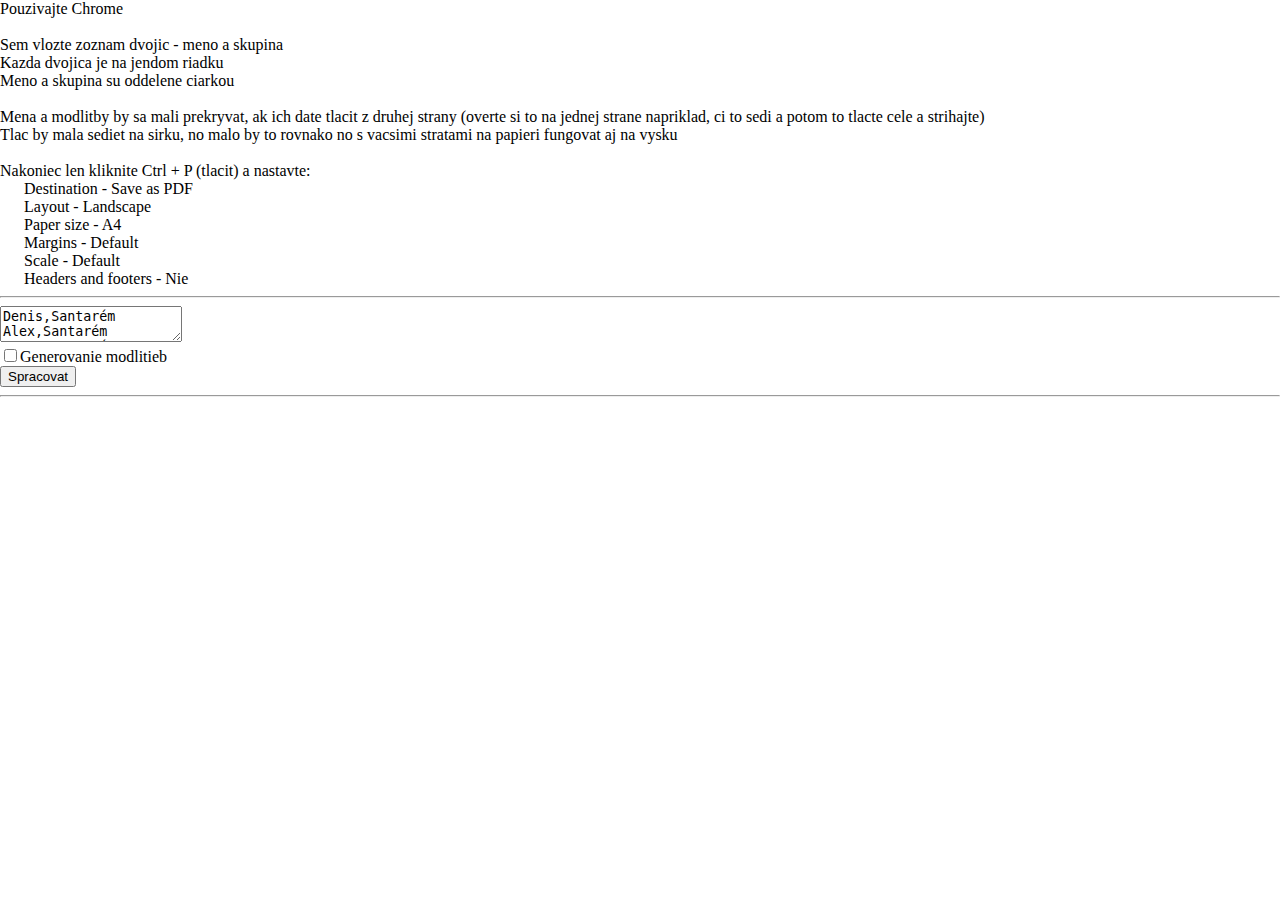
<file: index.html>
<!doctype html>
<html lang="en">
<head>
  <meta charset="utf-8">

  <title>Menovky na tabor</title>
  <meta name="description" content="Menovky na tabor">
  <meta name="author" content="OdkoPP">

  <link rel="stylesheet" href="styles.css">
  <link rel="stylesheet" media="print" href="print-styles.css">
</head>

<body>
  <div class="input-data">
    Pouzivajte Chrome
    <br>
    <br>
    Sem vlozte zoznam dvojic - meno a skupina
    <br>
    Kazda dvojica je na jendom riadku
    <br>
    Meno a skupina su oddelene ciarkou
    <br>
    <br>
    Mena a modlitby by sa mali prekryvat, ak ich date tlacit z druhej strany (overte si to na jednej strane napriklad, ci to sedi a potom to tlacte cele a strihajte)
    <br>
    Tlac by mala sediet na sirku, no malo by to rovnako no s vacsimi stratami na papieri fungovat aj na vysku
    <br>
    <br>
    Nakoniec len kliknite Ctrl + P (tlacit) a nastavte:
    <br> &nbsp; &nbsp; &nbsp; Destination - Save as PDF
    <br> &nbsp; &nbsp; &nbsp; Layout - Landscape
    <br> &nbsp; &nbsp; &nbsp; Paper size - A4
    <br> &nbsp; &nbsp; &nbsp; Margins - Default
    <br> &nbsp; &nbsp; &nbsp; Scale - Default
    <br> &nbsp; &nbsp; &nbsp; Headers and footers - Nie
    <br>
    <hr>
    <textarea>Denis,Santarém
Alex,Santarém
Bruno,Santarém
Martin,Santarém
Peter,Santarém
Patrik,Santarém
Peťka,Santarém
Simonka,Santarém
Emka,Santarém
Vaneska,Santarém
Julka,Santarém
Karolínka,Santarém
Rišo,Porto
Marko,Porto
Patrik,Porto
Alex,Porto
Paľo,Porto
Miška,Porto
Miriam,Porto
Laura,Porto
Adelka,Porto
Peťka,Porto
Adelka,Porto
Zuzka,Porto
Timur,Porto
Milan,Aveiro
Samko,Aveiro
Dávid,Aveiro
Maxim,Aveiro
Juraj,Aveiro
Samko,Aveiro
Alex,Aveiro
Sonka,Aveiro
Agátka,Aveiro
Bianka,Aveiro
Zinka,Aveiro
Sofia,Aveiro
Rebeka,Aveiro
Patrik,Guarda
Dominik,Guarda
Matej,Guarda
Tomáš,Guarda
Jakub,Guarda
Adelka,Guarda
Julka,Guarda
Ester,Guarda
Janka,Guarda
Katka,Guarda
Veronika,Guarda
11 ročné dievča,Guarda
Rišo,Faro
Tomáš,Faro
Ferko,Faro
Jánko,Faro
Kristián,Faro
Liliana,Faro
Sofia,Faro
Tamarka,Faro
Karin,Faro
Kristínka,Faro
Viky,Faro
Majka,Faro
Šimon,Evora
Nikolas,Evora
Peťo,Evora
Teodor,Evora
Oliver,Evora
Viky,Evora
Emaka,Evora
Ivka,Evora
Klaudia,Evora
Klárka,Evora
Dorotka,Evora
Sárka,Evora
Maťo,Braga
Juraj,Braga
Adam,Braga
Martin,Braga
Oliver,Braga
Sofia,Braga
Zuzka,Braga
Ella,Braga
Petronelka,Braga
Magdalénka,Braga
Danielka,Braga
Sárka,Braga
Oliver,Beja
Tobiáš,Beja
Adrián,Beja
Samko,Beja
Jakub,Beja
Petranka,Beja
Karin,Beja
Nelka,Beja
Sárka,Beja
Vivien,Beja
Anka,Beja
Žofka,Beja
Lucka,Animátor
Danko,Animátor
Natálka,Animátor
Matúš,Animátor
Peťka,Animátor
Dávid,Animátor
Rút,Animátor
Tobi,Animátor
Adam,Animátor
Natal,Animátor
Lukáš,Animátor
Matúš,Animátor
Sima,Animátor
Kamil,Animátor
Eliška,Animátor
Daniel,Animátor
Tadeáš,Animátor
Anna,Animátor
Biba,Animátor
Dávid,Animátor
Majka,Animátor
Miška,Animátor
Adam,Animátor
Monika,Animátor
Paťo,Animátor
Mišo,Animátor
Rolo,Animátor
Norika,Animátor
Ďuri,Animátor
Saška,Animátor
Ondro,DJ
Aďo,Moderátor
Dano,Moderátor
Rišo,Fotograf
Ľubo,Vedúci tábora
Dominik,Salezián</textarea>
    <br>
    <input type="checkbox" class="is-prayer" >Generovanie modlitieb
    <br>
    <button onclick="createCards();">Spracovat</button>
    <hr>
  </div>

  <div class="container"></div>

  <script src="jquery-3.5.1.min.js"></script>
  <script>
    function createCards() {
      const peopleData = $('.input-data textarea').val();
      const processedPeopleData = peopleData.split('\n').map(e => e.split(','));
      const isPrayer = $('.is-prayer').prop('checked');
      const prayer = `Klaniam sa ti, môj Bože a milujem ťa celým srdcom. Ďakujem Ti, že si ma stvoril a urobil kresťanom a že si ma túto noc zachoval v zdraví a v milosti. Obetujem Ti všetky svoje myšlienky, slová a skutky v tomto novom dni. Daj, nech sú na Tvoju česť a slávu a mne na spásu. Chráň ma od hriechu a od všetkého zla. Tvoja milosť nech je vždy so mnou i s mojimi drahými. Amen.`
      const prayerHeader = 'Ranná modlitba';

      $('.container').empty();

      processedPeopleData.forEach(person => {
        if (isPrayer) {
          $('.container')
          .append(
            `<div class="card-container" style="text-align: center; float: right !important">
              <div class="prayer-container">
                <div class="prayer-header">${prayerHeader}</div>
                <div class="prayer-body">${prayer}</div>
              </div>
            </div>`
          );
        } else {
          $('.container')
          .append(
            `<div class="card-container">
                <img class="card-main-image" src="main_img.jpg">
                <div class="card-group-name">
                  ${person[1]}
                </div>
                <div class="card-person-name">
                  ${person[0]}
                </div>
            </div>`
          );
        }
      });
    }
  </script>
</body>
</html>
</file>
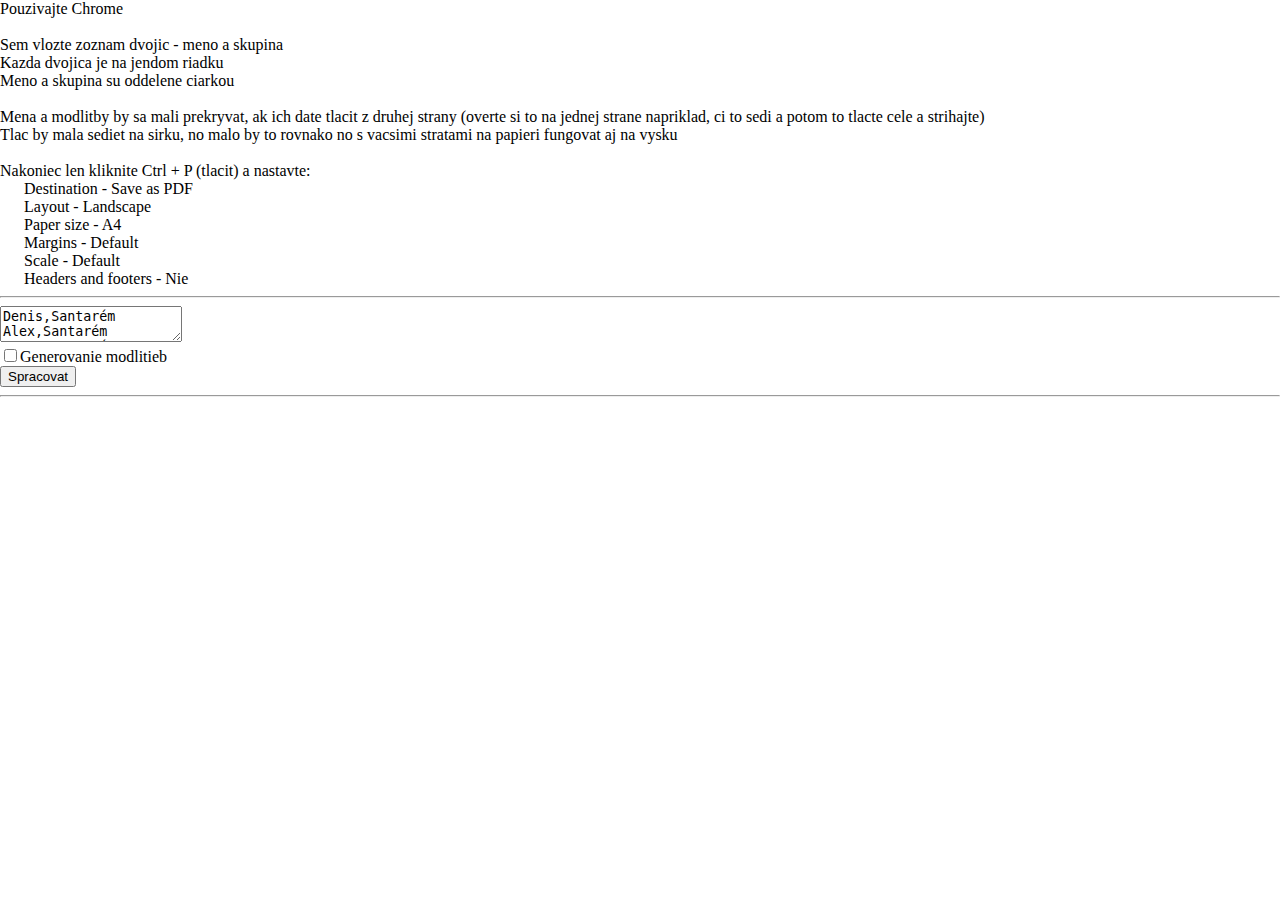
<file: menovky/index.html>
<!doctype html>
<html lang="en">
<head>
  <meta charset="utf-8">

  <title>Menovky na tabor</title>
  <meta name="description" content="Menovky na tabor">
  <meta name="author" content="OdkoPP">

  <link rel="stylesheet" href="styles.css">
  <link rel="stylesheet" media="print" href="print-styles.css">
</head>

<body>
  <div class="input-data">
    Pouzivajte Chrome
    <br>
    <br>
    Sem vlozte zoznam dvojic - meno a skupina
    <br>
    Kazda dvojica je na jendom riadku
    <br>
    Meno a skupina su oddelene ciarkou
    <br>
    <br>
    Mena a modlitby by sa mali prekryvat, ak ich date tlacit z druhej strany (overte si to na jednej strane napriklad, ci to sedi a potom to tlacte cele a strihajte)
    <br>
    Tlac by mala sediet na sirku, no malo by to rovnako no s vacsimi stratami na papieri fungovat aj na vysku
    <br>
    <br>
    Nakoniec len kliknite Ctrl + P (tlacit) a nastavte:
    <br> &nbsp; &nbsp; &nbsp; Destination - Save as PDF
    <br> &nbsp; &nbsp; &nbsp; Layout - Landscape
    <br> &nbsp; &nbsp; &nbsp; Paper size - A4
    <br> &nbsp; &nbsp; &nbsp; Margins - Default
    <br> &nbsp; &nbsp; &nbsp; Scale - Default
    <br> &nbsp; &nbsp; &nbsp; Headers and footers - Nie
    <br>
    <hr>
    <textarea>Denis,Santarém
Alex,Santarém
Bruno,Santarém
Martin,Santarém
Peter,Santarém
Patrik,Santarém
Peťka,Santarém
Simonka,Santarém
Emka,Santarém
Vaneska,Santarém
Julka,Santarém
Karolínka,Santarém
Rišo,Porto
Marko,Porto
Patrik,Porto
Alex,Porto
Paľo,Porto
Miška,Porto
Miriam,Porto
Laura,Porto
Adelka,Porto
Peťka,Porto
Adelka,Porto
Zuzka,Porto
Timur,Porto
Milan,Aveiro
Samko,Aveiro
Dávid,Aveiro
Maxim,Aveiro
Juraj,Aveiro
Samko,Aveiro
Alex,Aveiro
Sonka,Aveiro
Agátka,Aveiro
Bianka,Aveiro
Zinka,Aveiro
Sofia,Aveiro
Rebeka,Aveiro
Patrik,Guarda
Dominik,Guarda
Matej,Guarda
Tomáš,Guarda
Jakub,Guarda
Adelka,Guarda
Julka,Guarda
Ester,Guarda
Janka,Guarda
Katka,Guarda
Veronika,Guarda
11 ročné dievča,Guarda
Rišo,Faro
Tomáš,Faro
Ferko,Faro
Jánko,Faro
Kristián,Faro
Liliana,Faro
Sofia,Faro
Tamarka,Faro
Karin,Faro
Kristínka,Faro
Viky,Faro
Majka,Faro
Šimon,Evora
Nikolas,Evora
Peťo,Evora
Teodor,Evora
Oliver,Evora
Viky,Evora
Emaka,Evora
Ivka,Evora
Klaudia,Evora
Klárka,Evora
Dorotka,Evora
Sárka,Evora
Maťo,Braga
Juraj,Braga
Adam,Braga
Martin,Braga
Oliver,Braga
Sofia,Braga
Zuzka,Braga
Ella,Braga
Petronelka,Braga
Magdalénka,Braga
Danielka,Braga
Sárka,Braga
Oliver,Beja
Tobiáš,Beja
Adrián,Beja
Samko,Beja
Jakub,Beja
Petranka,Beja
Karin,Beja
Nelka,Beja
Sárka,Beja
Vivien,Beja
Anka,Beja
Žofka,Beja
Lucka,Animátor
Danko,Animátor
Natálka,Animátor
Matúš,Animátor
Peťka,Animátor
Dávid,Animátor
Rút,Animátor
Tobi,Animátor
Adam,Animátor
Natal,Animátor
Lukáš,Animátor
Matúš,Animátor
Sima,Animátor
Kamil,Animátor
Eliška,Animátor
Daniel,Animátor
Tadeáš,Animátor
Anna,Animátor
Biba,Animátor
Dávid,Animátor
Majka,Animátor
Miška,Animátor
Adam,Animátor
Monika,Animátor
Paťo,Animátor
Mišo,Animátor
Rolo,Animátor
Norika,Animátor
Ďuri,Animátor
Saška,Animátor
Ondro,DJ
Aďo,Moderátor
Dano,Moderátor
Rišo,Fotograf
Ľubo,Vedúci tábora
Dominik,Salezián</textarea>
    <br>
    <input type="checkbox" class="is-prayer" >Generovanie modlitieb
    <br>
    <button onclick="createCards();">Spracovat</button>
    <hr>
  </div>

  <div class="container"></div>

  <script src="../lib/jquery-3.5.1.min.js"></script>
  <script>
    function createCards() {
      const peopleData = $('.input-data textarea').val();
      const processedPeopleData = peopleData.split('\n').map(e => e.split(','));
      const isPrayer = $('.is-prayer').prop('checked');
      const prayer = `Klaniam sa ti, môj Bože a milujem ťa celým srdcom. Ďakujem Ti, že si ma stvoril a urobil kresťanom a že si ma túto noc zachoval v zdraví a v milosti. Obetujem Ti všetky svoje myšlienky, slová a skutky v tomto novom dni. Daj, nech sú na Tvoju česť a slávu a mne na spásu. Chráň ma od hriechu a od všetkého zla. Tvoja milosť nech je vždy so mnou i s mojimi drahými. Amen.`
      const prayerHeader = 'Ranná modlitba';

      $('.container').empty();

      processedPeopleData.forEach(person => {
        if (isPrayer) {
          $('.container')
          .append(
            `<div class="card-container" style="text-align: center; float: right !important; border">
              <div class="prayer-container">
                <div class="prayer-header">${prayerHeader}</div>
                <div class="prayer-body">${prayer}</div>
              </div>
            </div>`
          );
        } else {
          $('.container')
          .append(
            `<div class="card-container" style="border-color: black">
                <img class="card-main-image" src="main_img.jpg">
                <div class="card-group-name">
                  ${person[1]}
                </div>
                <div class="card-person-name">
                  ${person[0]}
                </div>
            </div>`
          );
        }
      });
    }
  </script>
</body>
</html>
</file>
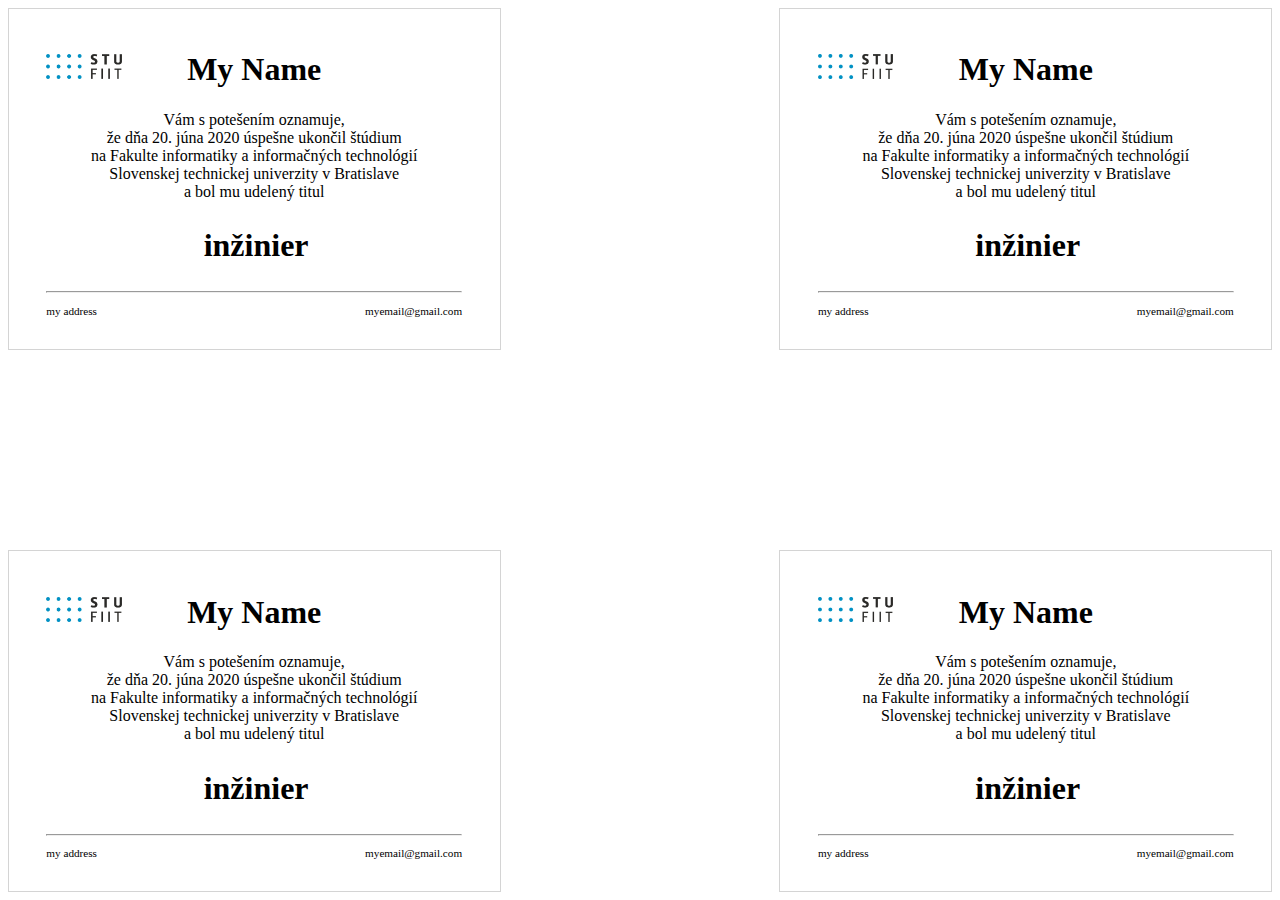
<file: oznamenie_o_promovani/index.html>
<!doctype html>
<html lang="en">
<head>
  <meta charset="utf-8">

  <title>Oznamenie o promovani</title>
  <meta name="description" content="Menovky na tabor">
  <meta name="author" content="OdkoPP">

  <link rel="stylesheet" href="styles.css">
  <link rel="stylesheet" media="print" href="print-styles.css">
</head>

<body>
  <div class="container"></div>

  <script src="../lib/jquery-3.5.1.min.js"></script>
  <script>
    function createCards() {
      $('.container').empty();

      [...Array(4)].map( e => {
        $('.container')
          .append(
            `<div class="card-container" style="text-align: center; float: left !important">
              <div>
                <div class="faculty-logo">
                  <img src="./fiit_logo.jpg">
                </div>
                <div class="person-name">My Name</div>
                <div class="announcement">
                Vám s potešením oznamuje,
                <br>
                že dňa 20. júna 2020 úspešne ukončil štúdium
                <br>
                na Fakulte informatiky a informačných technológií
                <br>
                Slovenskej technickej univerzity v Bratislave
                <br>
                a bol mu udelený titul</div>
                <div class="degree">inžinier</div>
                <hr>
                <div class="address">my address</div>
                <div class="email">myemail@gmail.com</div>
              </div>
            </div>`
          );
      });
    }

    $( document ).ready(createCards);
  </script>
</body>
</html>
</file>
<file: styles.css>
/* Nastavenie okrajov strany pri tlaceni */
@page {margin: 10mm}

body, html {
    margin: 0;
    padding: 0;
}

.container {
    width: 100%;
    height: 100%;
}

/* Menovka - zakladny rozmer a zobrazenie */
.card-container {
    width: 90mm;
    height: 60mm;
    position: relative;
    float: left;
    border: 1px solid whitesmoke;
    /* Aby sa menovka pri tlaceni neodsekla na konci strany */
    page-break-inside: avoid;
    font-family: "Comic Sans MS", cursive, sans-serif;
}

/* Obrazok na menovke */
.card-container > .card-main-image {
    width: 70%;
    padding-top: 2mm;
    padding-left: 1cm;
}

/* Nazov skupinky */
.card-container > .card-group-name {
    position: absolute;
    top: 35mm;
    left: 45mm;
    padding-top: 2mm;
    font-size: 24px;
}

/* Meno osoby */
.card-container > .card-person-name {
    position: absolute;
    top: 45mm;
    left: 0;
    width: 100%;
    text-align: center;
    padding-top: 2mm;
    font-size: 30px;
}

.card-container > .prayer-container {
    height: 100%;
    padding: 3mm;
}

.card-container .prayer-header {
    margin-bottom: 2mm;
    font-size: 20px;
    font-weight: bold;
}

.card-container .prayer-body {
    font-size: 14px;
}
</file>
<file: print-styles.css>
.input-data {
    display: none !important;
}
</file>
<file: menovky/styles.css>
/* Nastavenie okrajov strany pri tlaceni */
@page {margin: 10mm}

body, html {
    margin: 0;
    padding: 0;
}

.container {
    width: 100%;
    height: 100%;
}

/* Menovka - zakladny rozmer a zobrazenie */
.card-container {
    width: 90mm;
    height: 60mm;
    position: relative;
    float: left;
    border: 1px solid whitesmoke;
    /* Aby sa menovka pri tlaceni neodsekla na konci strany */
    page-break-inside: avoid;
    font-family: "Comic Sans MS", cursive, sans-serif;
}

/* Obrazok na menovke */
.card-container > .card-main-image {
    width: 70%;
    padding-top: 2mm;
    padding-left: 1cm;
}

/* Nazov skupinky */
.card-container > .card-group-name {
    position: absolute;
    top: 35mm;
    left: 45mm;
    padding-top: 2mm;
    font-size: 24px;
}

/* Meno osoby */
.card-container > .card-person-name {
    position: absolute;
    top: 45mm;
    left: 0;
    width: 100%;
    text-align: center;
    padding-top: 2mm;
    font-size: 30px;
}

.card-container > .prayer-container {
    height: 100%;
    padding: 3mm;
}

.card-container .prayer-header {
    margin-bottom: 2mm;
    font-size: 20px;
    font-weight: bold;
}

.card-container .prayer-body {
    font-size: 14px;
}
</file>
<file: menovky/print-styles.css>
.input-data {
    display: none !important;
}
</file>
<file: oznamenie_o_promovani/styles.css>
/* Nastavenie okrajov strany pri tlaceni */
@page {margin: 10mm}

body, html {
    margin: 0;
    padding: 0;
}

.container {
    width: 100%;
    height: 100%;
}

/* Zakladny rozmer a zobrazenie */
.card-container {
    width: 130mm;
    height: 90mm;
    border: 1px solid rgb(212, 212, 212);
    /* Aby sa menovka pri tlaceni neodsekla na konci strany */
    page-break-inside: avoid;
    /* font-family: "Courier New", Courier, monospace; */
}

.card-container:nth-last-of-type(1) {
    position: absolute;
    left: 2mm;
    top: 2mm;
}

.card-container:nth-last-of-type(2) {
    position: absolute;
    right: 2mm;
    top: 2mm;
}

.card-container:nth-last-of-type(3) {
    position: absolute;
    left: 2mm;
    bottom: 2mm;
}

.card-container:nth-last-of-type(4) {
    position: absolute;
    right: 2mm;
    bottom: 2mm;
}

/* Okraj */
.card-container > div {
    padding: 10mm;
    padding-top: 12mm;
}

/* Logo fakulty */
.card-container .faculty-logo img {
    width: 20mm;
    position: absolute;
    left: 10mm;
    top: 12mm;
}

/* Meno */
.card-container .person-name {
    font-size: 200%;
    margin-bottom: 7mm;
    font-weight: bold;
    line-height: 8mm;
}

/* Text oznámenia */
.card-container .announcement {
    padding-bottom: 7mm;
}

/* Titul */
.card-container .degree {
    font-size: 200%;
    padding-bottom: 5mm;
    font-weight: bold;
    padding-left: 1mm;
}

/* Adresa */
.card-container .address {
    padding-top: 1mm;
    font-size: 70%;
    position: relative;
    float: left;
}

/* Adresa */
.card-container .email {
    padding-top: 1mm;
    font-size: 70%;
    position: relative;
    float: right;
}
</file>
<file: oznamenie_o_promovani/print-styles.css>
.input-data {
    display: none !important;
}
</file>
